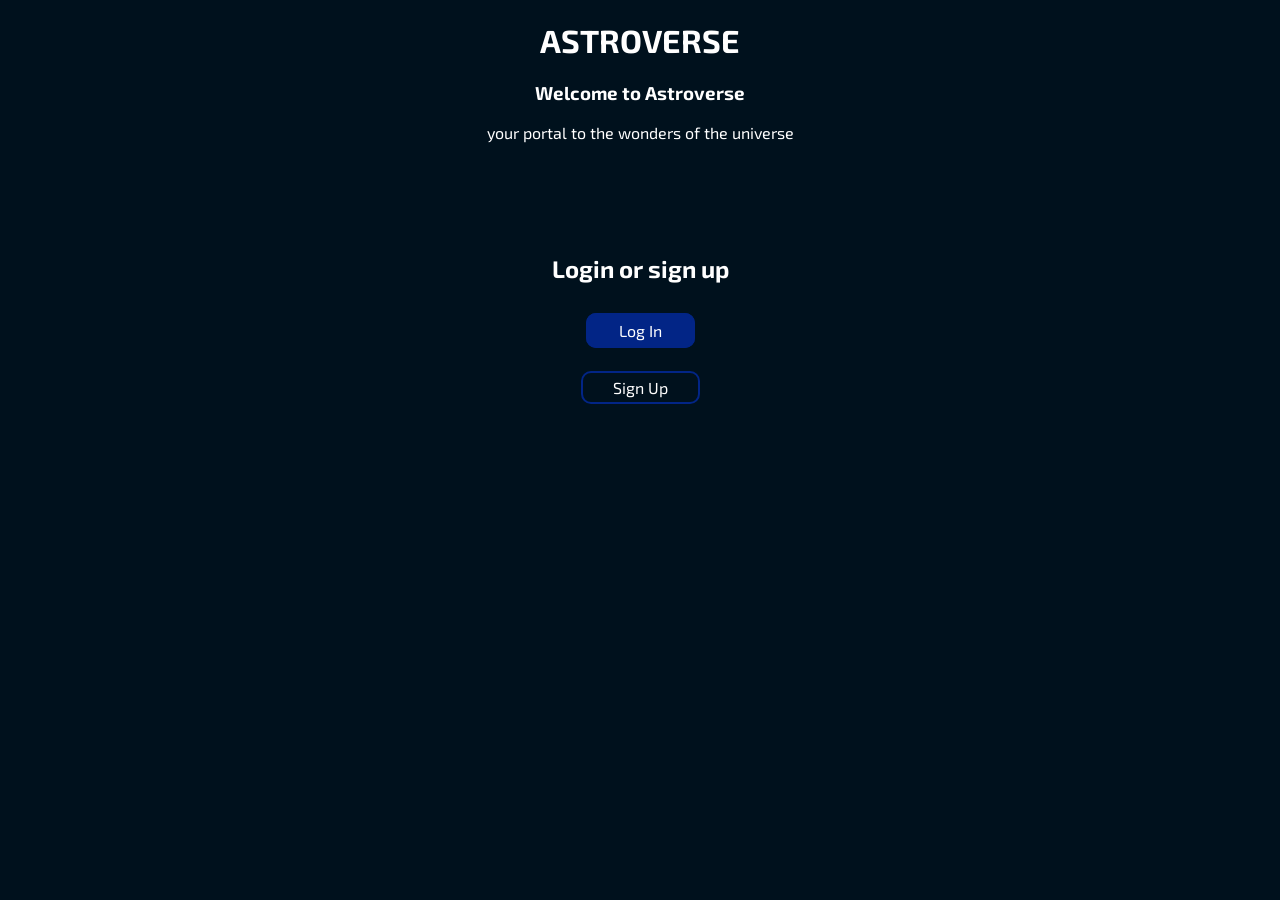
<file: src/index.html>
<!doctype html>
<html>
    <head>
        <title>Astroverse - Exploring The Cosmos</title>
        <link rel="stylesheet" href="fonts.css">
    </head>
    <body>
        <h1 class="header">ASTROVERSE</h1>
        <h3 class="heading2">Welcome to Astroverse</h3>
        <p>your portal to the wonders of the universe</p>
        <br>
        <br>
        <br>
        <br>
        <h2 class="header3">Login or sign up</h2>
        <br>
        <a class="login" href="login.html">Log In</a><br>
        <br>
        <br>
        <a class="signup"href="signup.html">Sign Up</a>
    </body>
    <style>
        body {
            background-color:  rgb(0, 17, 29);
            text-align: center;
            color: white;
            font-family: "Exo 2", sans-serif;
        }
        .login {
            background-color:rgb(2, 37, 134);
            border: solid rgb(2, 37, 134);
            padding-left: 30px;
            padding-right: 30px;
            padding-top: 5px;
            padding-bottom: 5px;
            border-radius: 10px;
            text-decoration: none;
            color:white;
        }
        .signup {
            border: solid 2px rgb(2, 37, 134);
            border-radius: 10px;
            padding-left: 30px;
            padding-right: 30px;
            padding-top: 5px;
            padding-bottom: 5px; 
            text-decoration: none;
            color: white;
        }
    </style>
</html>
</file>
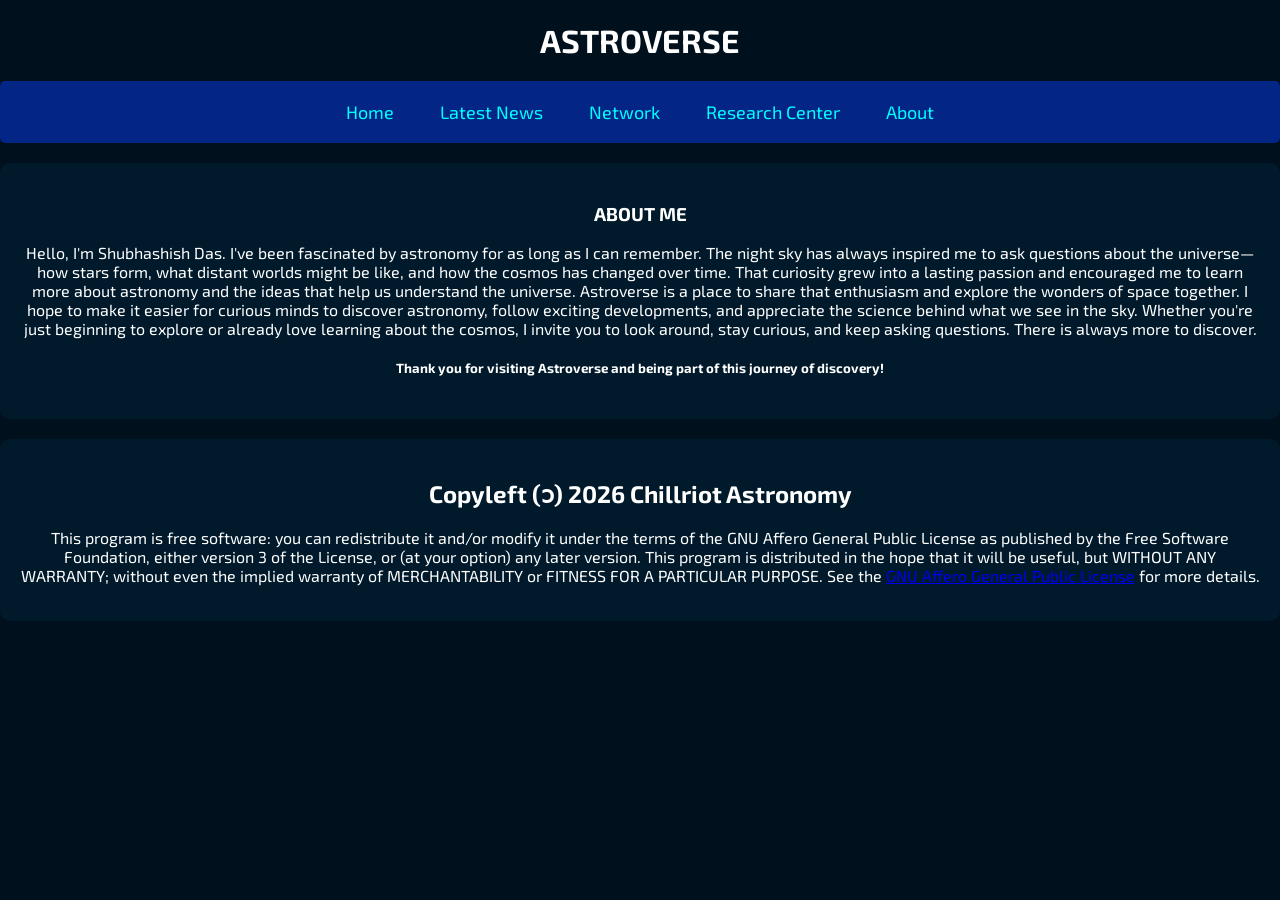
<file: src/about.html>
<!doctype html>
<html>
    <head>
        <title>astroverse: exploring the cosmos</title>
        <link rel="stylesheet" href="fonts.css">
    </head>
    <body>
        <header>
            <h1>ASTROVERSE</h1>

            <nav>
                <a href="home.html" class="home">Home</a>
                <a href="#news" class="news">Latest News</a>
                <a href="#network" class="network">Network</a>
                <a href="#researchcenter" class="researchcenter">Research Center</a>
                <a href="about.html" class="about">About</a>
            </nav>
        </header>
        <div class="container" id="about">
        <h3>ABOUT ME</h3>
        <p>Hello, I'm Shubhashish Das. I've been fascinated by astronomy for as long as I can remember. The night sky has always inspired me to ask questions about the universe—how stars form, what distant worlds might be like, and how the cosmos has changed over time. That curiosity grew into a lasting passion and encouraged me to learn more about astronomy and the ideas that help us understand the universe.

        Astroverse is a place to share that enthusiasm and explore the wonders of space together. I hope to make it easier for curious minds to discover astronomy, follow exciting developments, and appreciate the science behind what we see in the sky. Whether you're just beginning to explore or already love learning about the cosmos, I invite you to look around, stay curious, and keep asking questions. There is always more to discover.</p>
        <h5 class="thanks">Thank you for visiting Astroverse and being part of this journey of discovery!</h5>
        </div>
        <div class="container2" id="license">
            <h2>Copyleft (ɔ) 2026 Chillriot Astronomy</h2>
            <p>This program is free software: you can redistribute it and/or modify
    it under the terms of the GNU Affero General Public License as
    published by the Free Software Foundation, either version 3 of the
    License, or (at your option) any later version.

    This program is distributed in the hope that it will be useful,
    but WITHOUT ANY WARRANTY; without even the implied warranty of
    MERCHANTABILITY or FITNESS FOR A PARTICULAR PURPOSE. See the
    <a href="https://www.gnu.org/licenses/agpl-3.0.html">GNU Affero General Public License</a> for more details.</p>
        </div>
    </body>
    <style>
        body {
            margin: 0;
            font-family: "Exo 2", sans-serif;
            background: rgb(0, 17, 29);
            color: white;
            text-align: center;
            overflow-x: hidden;
        }
        nav a {
            color: cyan;
            text-decoration: none;
            margin: 0 15px;
            font-size: 18px;
        }

        nav {
            display: flex;
            justify-content: center;
            flex-wrap: wrap;
            gap: 16px;
            padding: 20px;
            background-color: rgb(2, 37, 134);
            border-radius: 5px;
        }

        .container {
            background: rgb(0, 26, 44);
            padding: 20px;
            margin-top: 20px;
            border-radius: 10px;
        }

        .container2 {
            background: rgb(0, 26, 44);
            padding: 20px;
            margin-top: 20px;
            border-radius: 10px;
        }
    </style>
</html>
</file>
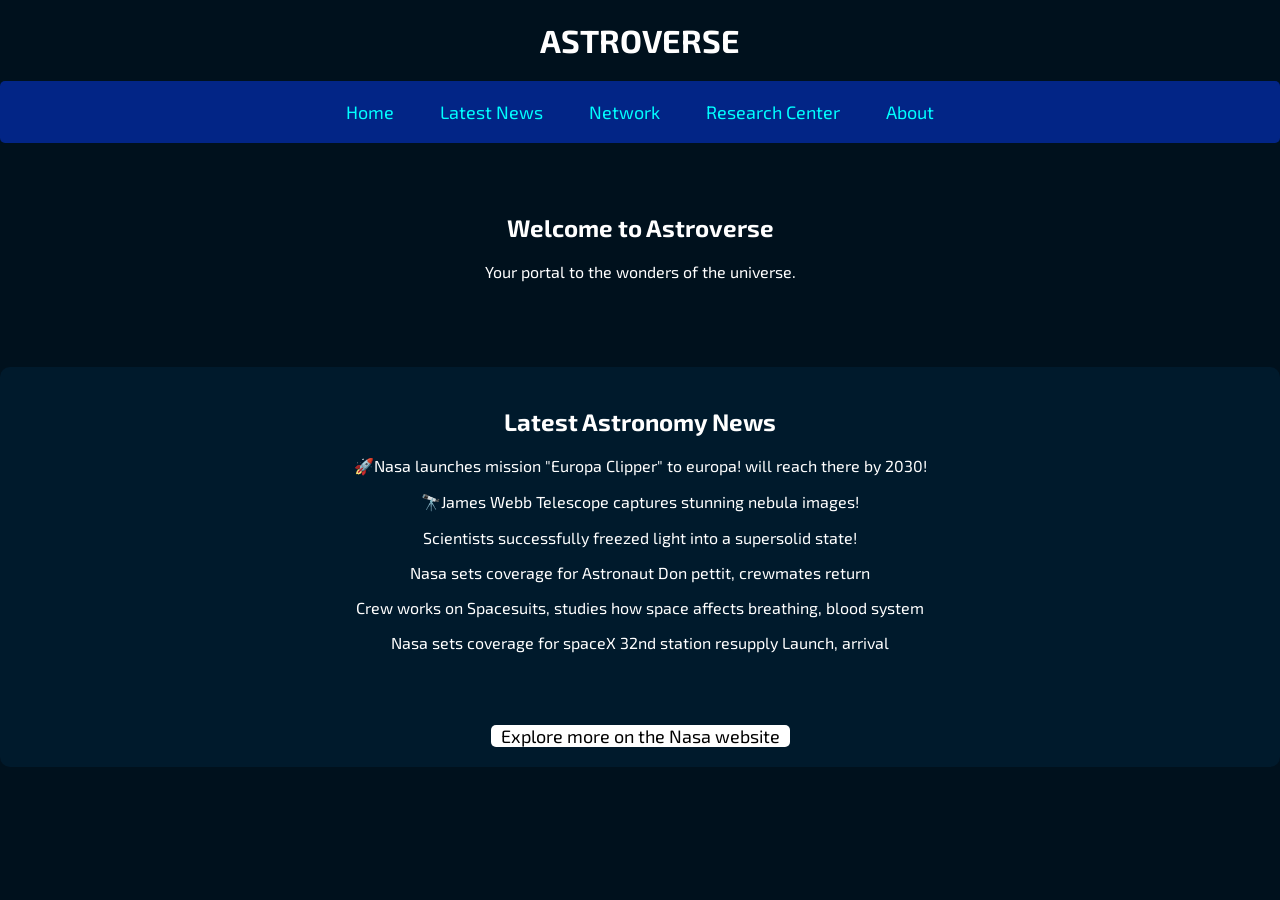
<file: src/home.html>
<!DOCTYPE html>
<html lang="en">
     <head>
<meta charset="UTF-8">
<meta name="viewport" content="width=device-width, initial-scale=1.0">
<title>Astroverse - Exploring The Cosmos</title>
<link rel="stylesheet" href="fonts.css">
    </head>
<body>
<header>
<h1>ASTROVERSE</h1>
<nav>
<a href="home.html" class="home">Home</a>
<a href="#news" class="news">Latest News</a>
<a href="#network" class="network">Network</a>
<a href="#researchcenter" class="researchcenter">Research Center</a>
<a href="about.html" class="about">About</a>
</nav>
</header>

<div class="container" id="home"><h2>Welcome to Astroverse</h2>
<p>Your portal to the wonders of the universe.</p>
</div>

<div class="containernews" id="news">
<h2>Latest Astronomy News</h2>
<p>🚀Nasa launches mission "Europa Clipper" to europa! will reach there by 2030!</p>
<p>🔭James Webb Telescope captures stunning nebula images!</p>
<p>Scientists successfully freezed light into a supersolid state!</p>
<p>Nasa sets coverage for Astronaut Don pettit, crewmates return</p>
<p>Crew works on Spacesuits, studies how space affects breathing, blood system</p>
<p>Nasa sets coverage for spaceX 32nd station resupply Launch, arrival</p><br>
<br>
<br>
<a href="https://www.nasa.gov/news" class="nasa">Explore more on the Nasa website</a>
</div>
</body>
<style>
body {
    margin: 0;
    font-family: "Exo 2", sans-serif;
    background: rgb(0, 17, 29);
    color: white;
    text-align: center;
    overflow-x: hidden;
}

nav a {
    color: cyan;
    text-decoration: none;
    margin: 0 15px;
    font-size: 18px;
}

nav {
    display: flex;
    justify-content: center;
    flex-wrap: wrap;
    gap: 16px;
    padding: 20px;
    background-color: rgb(2, 37, 134);
    border-radius: 5px;
}

.container {
    padding: 50px;
}

.containernews {
    background: rgb(0, 26, 44);
    padding: 20px;
    margin-top: 20px;
    border-radius: 10px;
}

.nasa {
    background-color: rgb(255, 255, 255);
    color: black;
    text-align: center;
    border-radius: 5px;
    text-decoration: none;
    font-size: 18px;
    padding-left: 10px;
    padding-right: 10px;
}
</style>
</html>
</file>
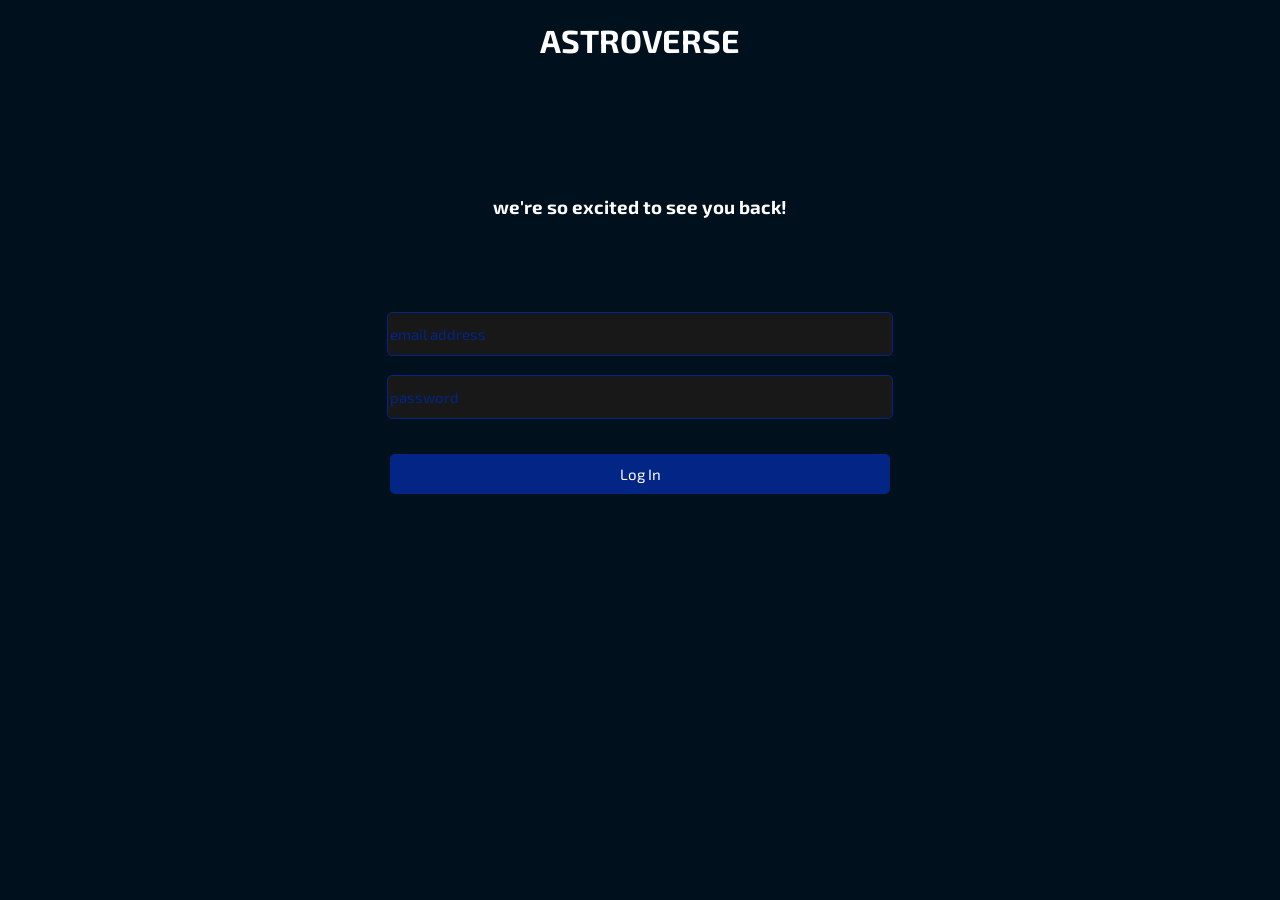
<file: src/login.html>
<!doctype html>
<html>
    <head>
        <title>Astroverse - Exploring The Cosmos</title>
        <link rel="stylesheet" href="fonts.css">
    </head>
    <body>
        <h1>ASTROVERSE</h1>
        <br>
        <br>
        <br>
        <br>
        <br>
        <h3>we're so excited to see you back!</h3>
        <br>
        <br>
        <br>
        <br>
        <input type="text" placeholder="email address" id="email"></input>
        <br>
        <br>
        <input type="password" placeholder="password" id="password"></input>
        <br>
        <p class="p"></p>
        <br>
        <button onclick="login()">Log In</button>
    </body>
    <style>
        body {
            text-align: center;
            font-family: "Exo 2", sans-serif;
            background-color: rgb(0, 17, 29);
            color: white;
        }
        input {
            background-color: rgb(24, 24, 24);
            border: solid 1px rgb(2, 37, 134);
            font-size: 15px;
            height: 40px;
            width: 500px;
            border-radius: 5px;
            color: rgb(2, 37, 134);
            font-family: "Exo 2", sans-serif;
        }
        button {
            font-size: 15px;
            background-color: rgb(2, 37, 134);
            color:white;
            padding: 10px;
            width: 500px;
            height: 40px;
            border-radius: 5px;
            outline: none;
            box-shadow: none;
            border: none;
        }
        input::placeholder {
            color: rgb(2, 37, 134);
        }
        button:active {
            background-color: rgb(0, 28, 104);
            }
            .p {
                color: red;
            }
    </style>
    <script>
        function login() {
            const email = document.getElementById("email").value;
            const password = document.getElementById("password").value;
            const alertElement = document.querySelector(".p")
            if(email === "" || password === "") {
                alertElement.innerHTML = "please enter credentials"
                return;
            }
            //redirect
            window.location.href= "home.html";
        }
    </script>
</html>
</file>
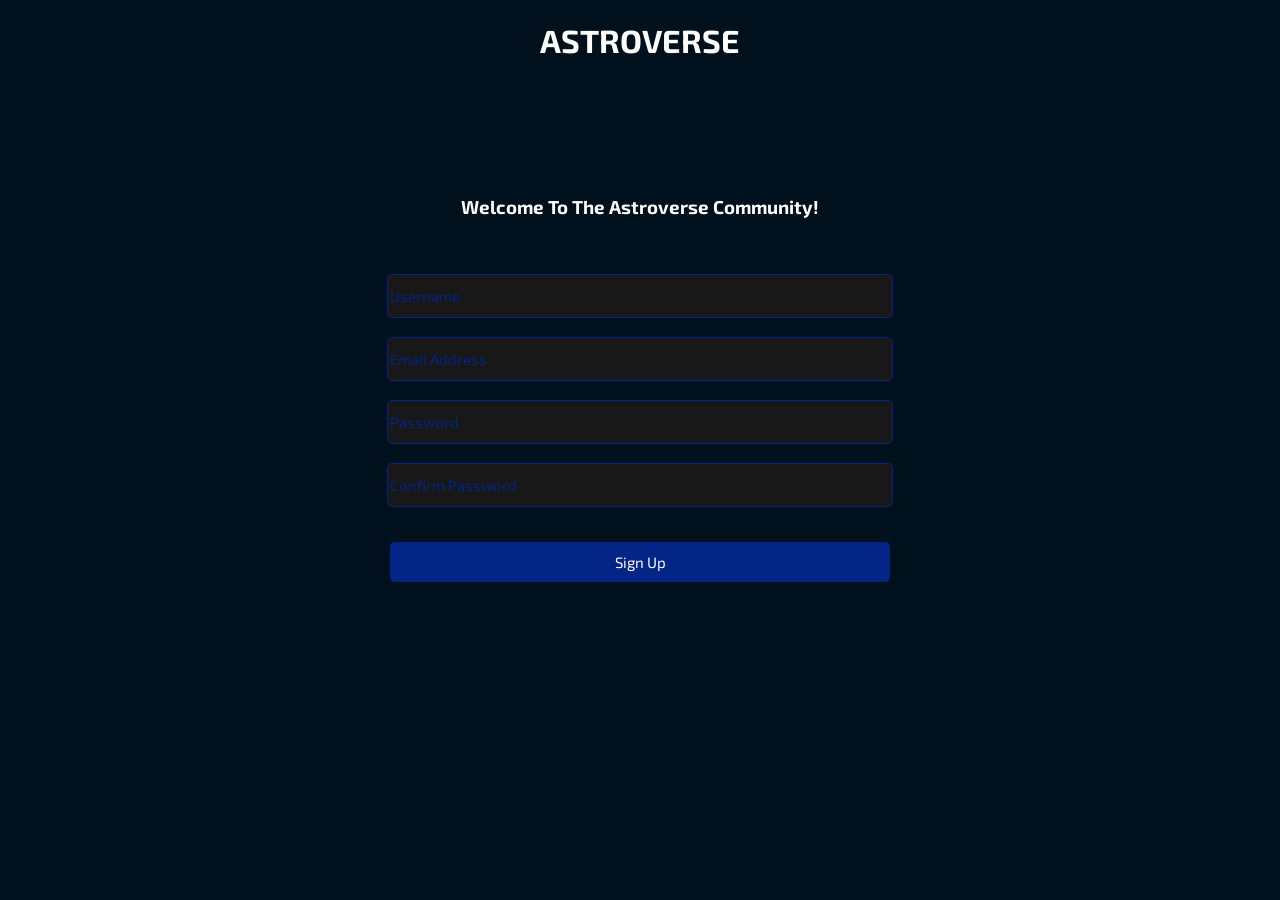
<file: src/signup.html>
<!doctype html>
<html>
    <head>
        <title>Astroverse - exploring the cosmos</title>
        <link rel="stylesheet" href="fonts.css">
    </head>
    <body>
        <h1>ASTROVERSE</h1>
        <br>
        <br>
        <br>
        <br>
        <br>
        <h3>Welcome To The Astroverse Community!</h3>
        <br>
        <br>
        <input type="text" placeholder="Username" id="username">
        <br>
        <br>
        <input type="text" placeholder="Email Address" id="email">
        <br>
        <br>
        <input type="password" placeholder="Password" id="password">
        <br>
        <br>
        <input type="password" placeholder="Confirm Password" id="confirmpassword">
        <br>
        <p id="alert"></p>
        <br>
        <button onclick="signup()">Sign Up</button>
    </body>
    <style>
        body {
            text-align: center;
            font-family: "Exo 2", sans-serif;
            background-color: rgb(0, 17, 29);
            color: white;
        }
        input {
            background-color: rgb(24, 24, 24);
            border: solid 1px rgb(2, 37, 134);
            font-size: 15px;
            height: 40px;
            width: 500px;
            border-radius: 5px;
            color: rgb(2, 37, 134);
            font-family: "Exo 2", sans-serif;
        }
        button {
            font-size: 15px;
            background-color: rgb(2, 37, 134);
            color:white;
            padding: 10px;
            width: 500px;
            height: 40px;
            border-radius: 5px;
            outline: none;
            box-shadow: none;
            border: none;
        }
        input::placeholder {
            color: rgb(2, 37, 134);
        }
        button:active {
            background-color: rgb(0, 28, 104);
            }
        #alert {
            color: red;
        }
    </style>
    <script>
        function signup() {
            const username = document.getElementById("username").value;
            const emailAdress = document.getElementById("email").value;
            const password = document.getElementById("password").value;
            const confirmPassword = document.getElementById("confirmpassword").value;
            const alertElement = document.getElementById("alert")
            if(username === "" || emailAdress === "" || password === "" || confirmPassword === "") {
                alertElement.innerHTML = "Please enter credentials"
                return;
            }
            if(password !== confirmPassword) {
                alertElement.innerHTML = "Incorrect credentials. Please try again."
                return;
            }
            //redirect screen
            window.location.href= "home.html";
        }
    </script>    
</html>
</file>
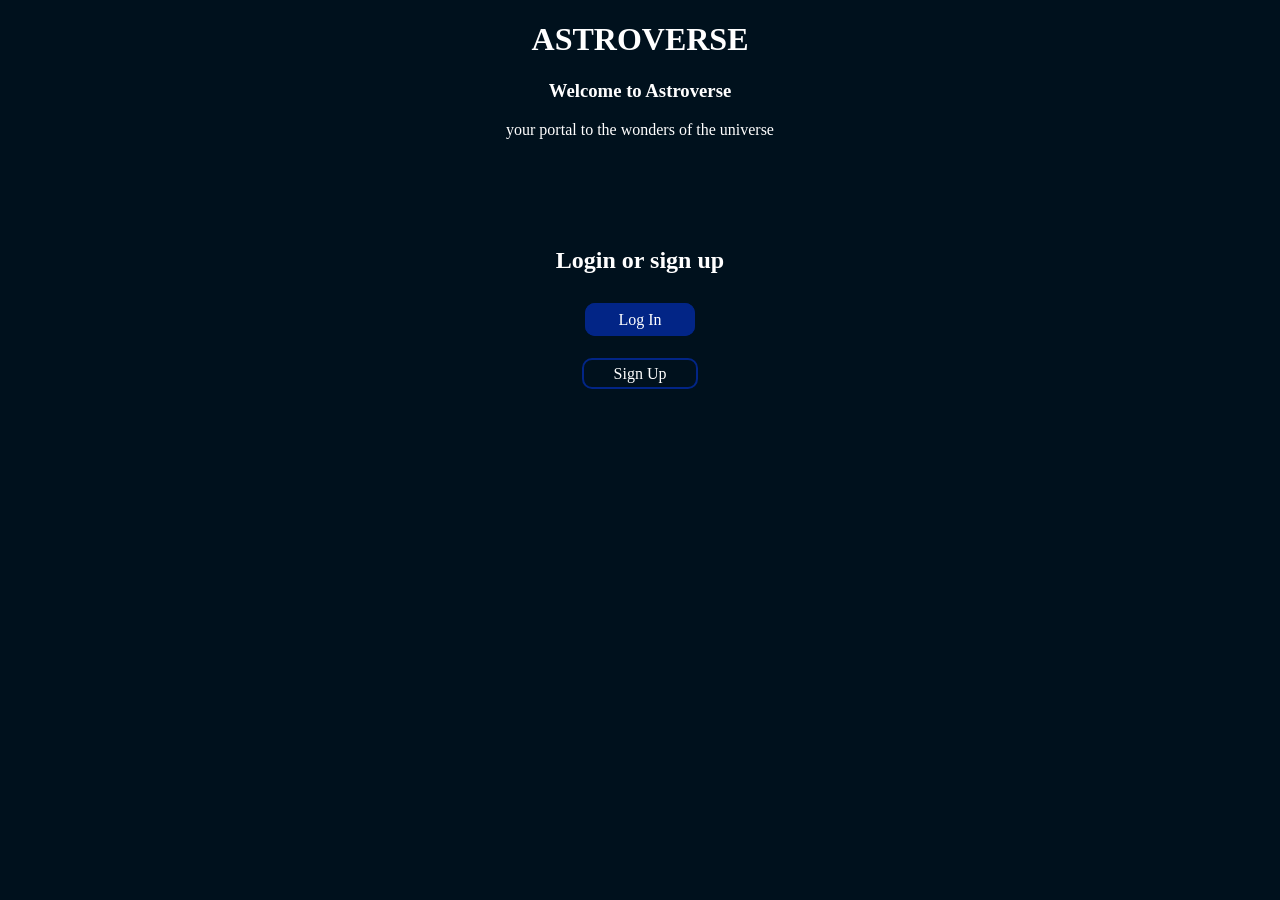
<file: src/welcome.html>
<!doctype html>
<html>
    <head>
        <title>Astroverse - Exploring The Cosmos</title>
    </head>
    <body>
        <h1 class="header">ASTROVERSE</h1>
        <h3 class="heading2">Welcome to Astroverse</h3>
        <p>your portal to the wonders of the universe</p>
        <br>
        <br>
        <br>
        <br>
        <h2 class="header3">Login or sign up</h2>
        <br>
        <a class="login" href="login.html">Log In</a><br>
        <br>
        <br>
        <a class="signup"href="signup.html">Sign Up</a>
    </body>
    <style>
        body {
            background-color:  rgb(0, 17, 29);
            text-align: center;
            color: white;
            font-family: 'Exo 2';
        }
        .login {
            background-color:rgb(2, 37, 134);
            border: solid rgb(2, 37, 134);
            padding-left: 30px;
            padding-right: 30px;
            padding-top: 5px;
            padding-bottom: 5px;
            border-radius: 10px;
            text-decoration: none;
            color:white;
        }
        .signup {
            border: solid 2px rgb(2, 37, 134);
            border-radius: 10px;
            padding-left: 30px;
            padding-right: 30px;
            padding-top: 5px;
            padding-bottom: 5px; 
            text-decoration: none;
            color: white;
        }
    </style>
</html>
</file>
<file: src/fonts.css>
@font-face {
    font-family: "Exo 2";
    src: url("fonts/Exo_2/Exo2-VariableFont_wght.ttf") format("truetype");
    font-style: normal;
    font-weight: 100 900;
    font-display: swap;
}

@font-face {
    font-family: "Exo 2";
    src: url("fonts/Exo_2/Exo2-Italic-VariableFont_wght.ttf") format("truetype");
    font-style: italic;
    font-weight: 100 900;
    font-display: swap;
}

body,
input,
button {
    font-family: "Exo 2", sans-serif !important;
}
</file>
